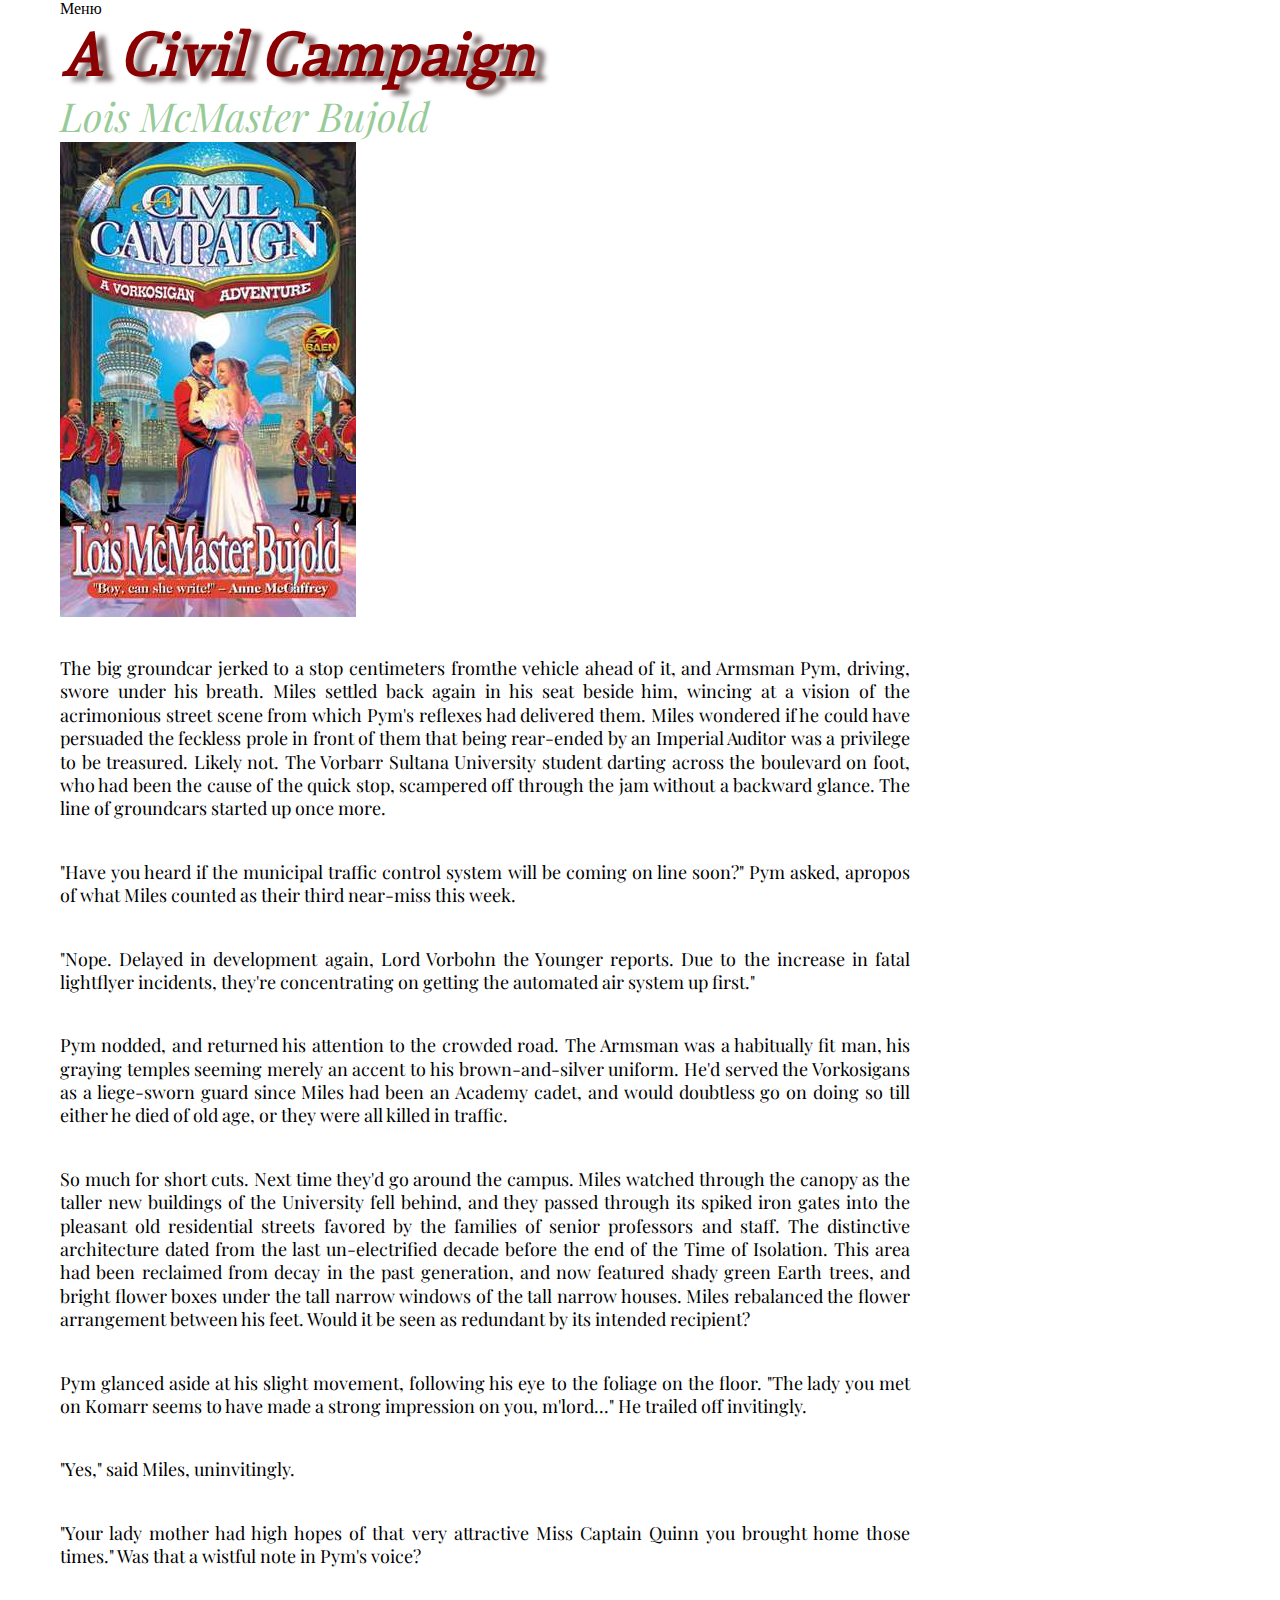
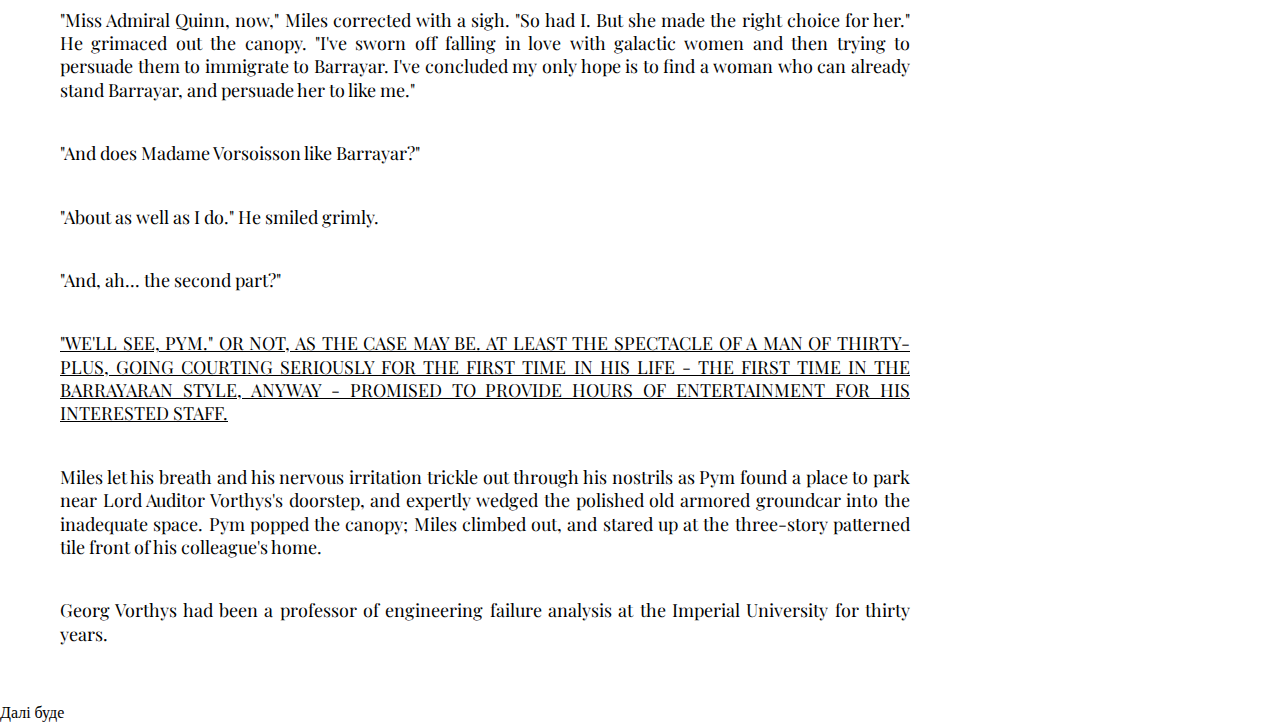
<file: index.html>
<!DOCTYPE html>
<html lang="en">

	<head>
		<meta charset="UTF-8">
		<meta http-equiv="X-UA-Compatible" content="IE=edge">
		<meta name="viewport" content="width=device-width, initial-scale=1.0">
		<link rel="stylesheet" href="css/style.css">
		<link rel="stylesheet" href="css/null.css">

		<title>Домашнє завдання до уроку 5</title>
	</head>
	<body>
		<main class="main">
			<header class="header">
				Меню
			</header>

			<h1 class="title1">
				A Civil Campaign
			</h1>
			<h3 class="title3">
				Lois McMaster Bujold
			</h3>
			<img src="img/990101.jpg" alt="Cover">
			<p class="text">The big groundcar jerked to a stop centimeters fromthe vehicle ahead of it, and Armsman Pym, driving, swore under his breath. Miles settled back again in his seat beside him, wincing at a vision of the acrimonious street scene from which Pym's reflexes had delivered them. Miles wondered if he could have persuaded the feckless prole in front of them that being rear-ended by an Imperial Auditor was a privilege to be treasured. Likely not. The Vorbarr Sultana University student darting across the boulevard on foot, who had been the cause of the quick stop, scampered off through the jam without a backward glance. The line of groundcars started up once more.</p>
			<p class="text">"Have you heard if the municipal traffic control system will be coming on line soon?" Pym asked, apropos of what Miles counted as their third near-miss this week.</p>
			<p class="text">"Nope. Delayed in development again, Lord Vorbohn the Younger reports. Due to the increase in fatal lightflyer incidents, they're concentrating on getting the automated air system up first."</p>
			<p class="text">Pym nodded, and returned his attention to the crowded road. The Armsman was a habitually fit man, his graying temples seeming merely an accent to his brown-and-silver uniform. He'd served the Vorkosigans as a liege-sworn guard since Miles had been an Academy cadet, and would doubtless go on doing so till either he died of old age, or they were all killed in traffic.</p>
			<p class="text">So much for short cuts. Next time they'd go around the campus. Miles watched through the canopy as the taller new buildings of the University fell behind, and they passed through its spiked iron gates into the pleasant old residential streets favored by the families of senior professors and staff. The distinctive architecture dated from the last un-electrified decade before the end of the Time of Isolation. This area had been reclaimed from decay in the past generation, and now featured shady green Earth trees, and bright flower boxes under the tall narrow windows of the tall narrow houses. Miles rebalanced the flower arrangement between his feet. Would it be seen as redundant by its intended recipient?</p>
			<p class="text">Pym glanced aside at his slight movement, following his eye to the foliage on the floor. "The lady you met on Komarr seems to have made a strong impression on you, m'lord..." He trailed off invitingly.</p>
			<p class="text">"Yes," said Miles, uninvitingly.</p>
			<p class="text">"Your lady mother had high hopes of that very attractive Miss Captain Quinn you brought home those times." Was that a wistful note in Pym's voice?</p>
			<p class="text">"Miss Admiral Quinn, now," Miles corrected with a sigh. "So had I. But she made the right choice for her." He grimaced out the canopy. "I've sworn off falling in love with galactic women and then trying to persuade them to immigrate to Barrayar. I've concluded my only hope is to find a woman who can already stand Barrayar, and persuade her to like me."</p>
			<p class="text">"And does Madame Vorsoisson like Barrayar?"</p>
			<p class="text">"About as well as I do." He smiled grimly.</p>
			<p class="text">"And, ah... the second part?"</p>
			<p class="text1">"We'll see, Pym." Or not, as the case may be. At least the spectacle of a man of thirty-plus, going courting seriously for the first time in his life - the first time in the Barrayaran style, anyway - promised to provide hours of entertainment for his interested staff.</p>
			<p class="text">Miles let his breath and his nervous irritation trickle out through his nostrils as Pym found a place to park near Lord Auditor Vorthys's doorstep, and expertly wedged the polished old armored groundcar into the inadequate space. Pym popped the canopy; Miles climbed out, and stared up at the three-story patterned tile front of his colleague's home.</p>
			<p class="text">Georg Vorthys had been a professor of engineering failure analysis at the Imperial University for thirty years.</p>

		</main>
		<footer class="footer">
			<div>
				<br>Далі буде
			</div>
		</footer>
	</body>

</html>
</file>
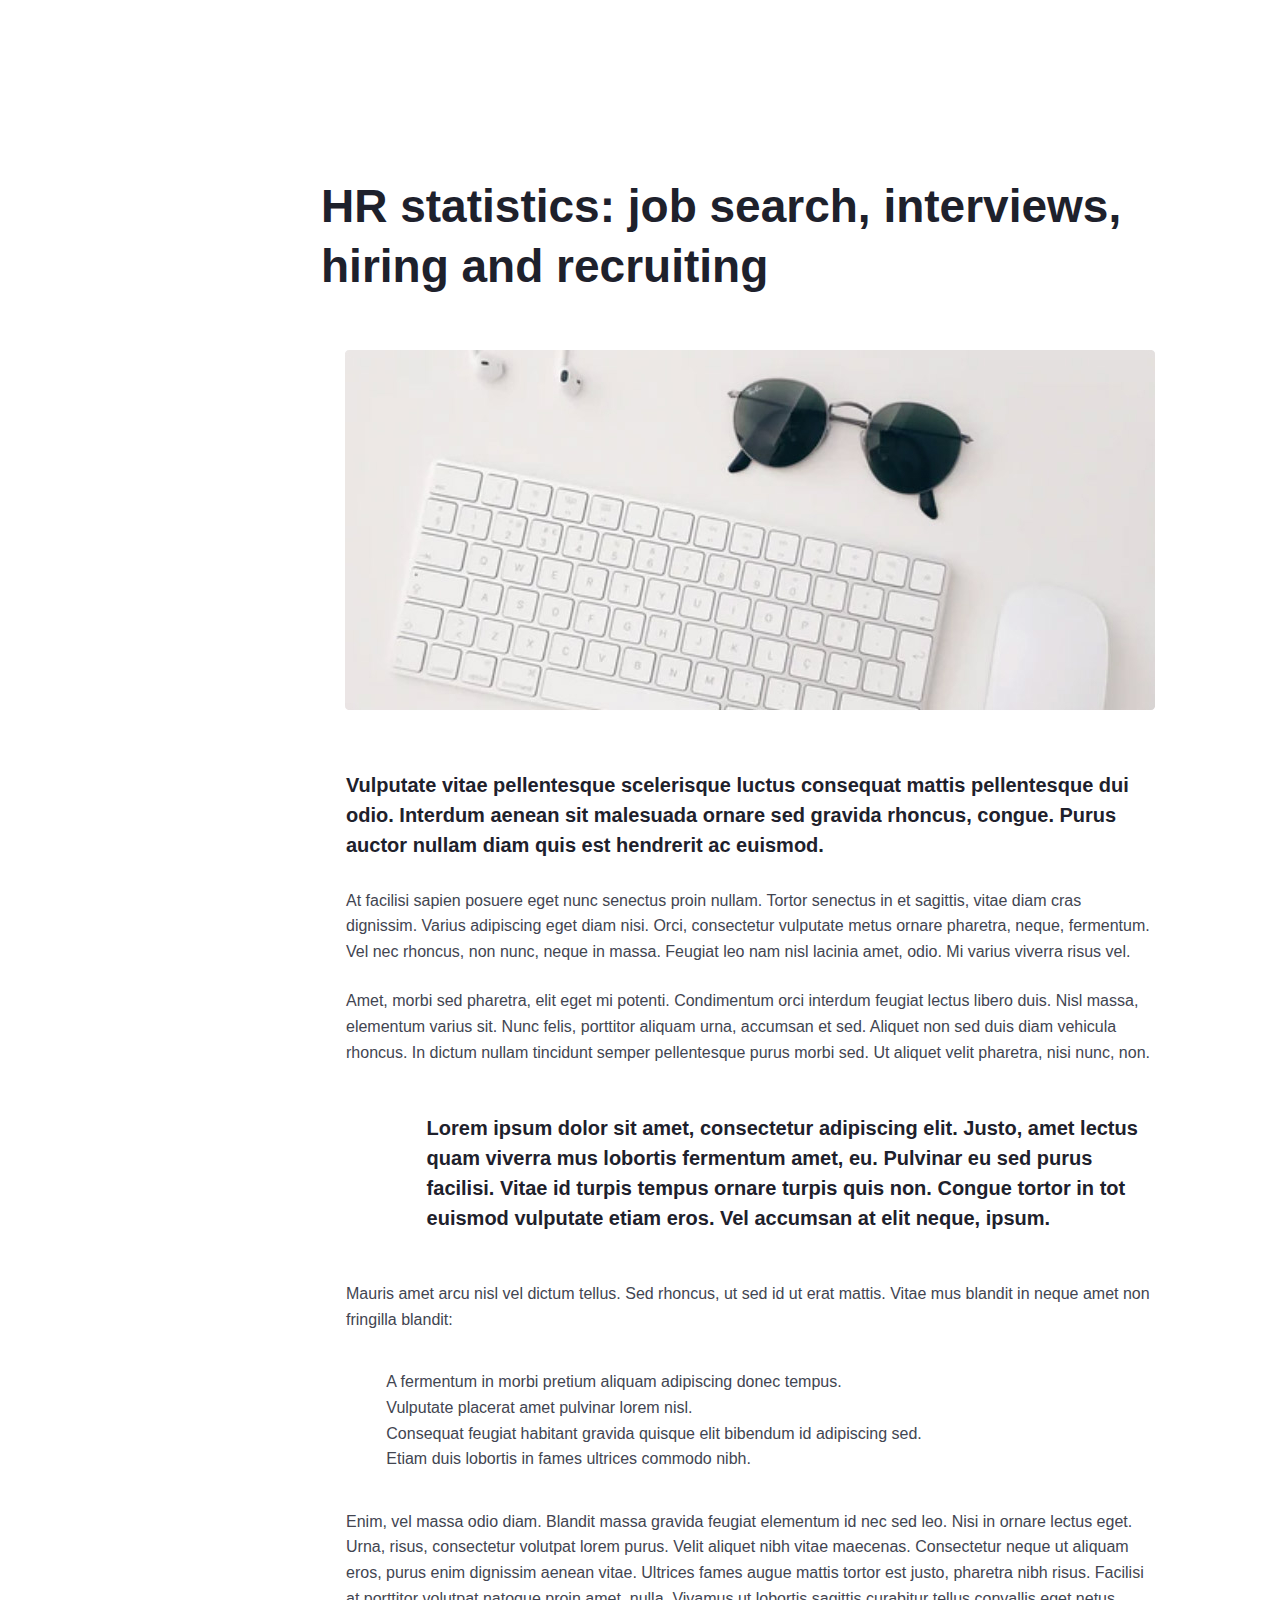
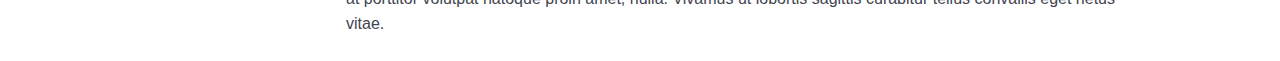
<file: course.html>
<!DOCTYPE html>
<html lang="en">
	<head>
		<meta charset="UTF-8">
		<meta http-equiv="X-UA-Compatible" content="IE=edge">
		<meta name="viewport" content="width=device-width, initial-scale=1.0">
		<link rel="stylesheet" href="css/null.css">
		<link rel="stylesheet" href="css/style.css">
		<link rel="preconnect" href="https://fonts.googleapis.com">
		<link rel="preconnect" href="https://fonts.gstatic.com" crossorigin>
		<link href="https://fonts.googleapis.com/css2?family=Bitter:wght@400;700;900&display=swap" rel="stylesheet">
		<title>Домашнее завдання до уроку 4. Частина друга</title>
	</head>
	<body>
		<div class="wrapper">
			<header>
				<!-- Якийсь хідер-->
			</header>
			<main>
				<h1 id="title2">
					HR statistics: job search, interviews, hiring and recruiting
				</h1>

				<div class="image">
					<img src="img/image.jpg" alt="picture">
				</div>
				<div class="article">
					<p class="paragraph1">Vulputate vitae pellentesque scelerisque luctus consequat mattis pellentesque dui odio. Interdum aenean sit malesuada ornare sed gravida rhoncus, congue. Purus auctor nullam diam quis est hendrerit ac euismod. </p>
					<p class="text2">At facilisi sapien posuere eget nunc senectus proin nullam. Tortor senectus in et sagittis, vitae diam cras dignissim. Varius adipiscing eget diam nisi. Orci, consectetur vulputate metus ornare pharetra, neque, fermentum. Vel nec rhoncus, non nunc, neque in massa. Feugiat leo nam nisl lacinia amet, odio. Mi varius viverra risus vel.</p>
					<p class="text2">Amet, morbi sed pharetra, elit eget mi potenti. Condimentum orci interdum feugiat lectus libero duis. Nisl massa, elementum varius sit. Nunc felis, porttitor aliquam urna, accumsan et sed. Aliquet non sed duis diam vehicula rhoncus. In dictum nullam tincidunt semper pellentesque purus morbi sed. Ut aliquet velit pharetra, nisi nunc, non.</p>
					<p class="paragraph2">Lorem ipsum dolor sit amet, consectetur adipiscing elit. Justo, amet lectus quam viverra mus lobortis fermentum amet, eu. Pulvinar eu sed purus facilisi. Vitae id turpis tempus ornare turpis quis non. Congue tortor in tot euismod vulputate etiam eros. Vel accumsan at elit neque, ipsum.</p>
					<p class="text2">Mauris amet arcu nisl vel dictum tellus. Sed rhoncus, ut sed id ut erat mattis. Vitae mus blandit in neque amet non fringilla blandit:</p>
					<ul class="list2">
						<li>A fermentum in morbi pretium aliquam adipiscing donec tempus.</li>
						<li>Vulputate placerat amet pulvinar lorem nisl.</li>
						<li>Consequat feugiat habitant gravida quisque elit bibendum id adipiscing sed.</li>
						<li>Etiam duis lobortis in fames ultrices commodo nibh.</li>
					</ul>
					<p class="text2">Enim, vel massa odio diam. Blandit massa gravida feugiat elementum id nec sed leo. Nisi in ornare lectus eget. Urna, risus, consectetur volutpat lorem purus. Velit aliquet nibh vitae maecenas. Consectetur neque ut aliquam eros, purus enim dignissim aenean vitae. Ultrices fames augue mattis tortor est justo, pharetra nibh risus. Facilisi at porttitor volutpat natoque proin amet, nulla. Vivamus ut lobortis sagittis curabitur tellus convallis eget netus vitae.</p>
				</div>

			</main>
			<footer>
				<!-- якийсь футер-->
			</footer>
		</div>
	</body>
</html>
</file>
<file: css/style.css>
@import url("https://fonts.googleapis.com/css2?family=Playfair+Display:ital,wght@0,400;1,700;1,900&display=swap");
@font-face {
	font-family: "Andada Pro";
	src: url("../fonts/AndadaPro-Regular.woff2") format("woff2"), url("../fonts/AndadaPro-Regular.woff") format("woff");
	font-weight: 400;
	font-style: normal;
	font-display: swap;
}
.wrapper {
	min-height: 100%;
	overflow: hidden;
	max-width: 839px;
	margin: 177px 0 0 321px;
}
#title2 {
	font-family: Lato, Arial, Helvetica, sans-serif;
	font-weight: 900;
	font-style: normal;
	font-size: 46px;
	line-height: 1.3;
	color: #1e212c;
	max-width: 810px;
	margin-right: 29px;
}
.image {
	margin: 53px 0 60px 24px;
	height: 360px;
	width: 810px;
}
.paragraph1 {
	font-family: Lato, Arial, Helvetica, sans-serif;
	font-weight: 700;
	font-style: normal;
	font-size: 20px;
	line-height: 1.5;
	color: #1e212c;
	margin: 0px 0px 28px 0px;
}
.paragraph2 {
	font-family: Lato, Arial, Helvetica, sans-serif;
	font-weight: 700;
	font-style: normal;
	font-size: 20px;
	line-height: 1.5;
	color: #1e212c;
	margin: 48px 0 48px 0;
	padding-left: 10%;
}

.text2 {
	font-family: Lato, Arial, Helvetica, sans-serif;
	font-weight: 400;
	font-style: normal;
	font-size: 16px;
	line-height: 1.6;
	color: #424551;
	margin: 24px 0 24px 0;
}
.list2 {
	font-family: Lato, Arial, Helvetica, sans-serif;
	font-weight: 400;
	font-style: normal;
	font-size: 16px;
	line-height: 1.6;
	color: #424551;
	padding-left: 5%;
	margin: 37px 0 37px 0;
}
.article {
	padding-left: 25px;
	padding-right: 8px;
	max-width: 921.4px;
}
.main {
	min-height: 100%;
	overflow: hidden;
	padding-left: 60px;
	padding-right: 10px;
	max-width: 850px;
}
.text {
	font-family: "Playfair Display", serif;
	font-size: 18px;
	line-height: 1.3;
	margin: 40px 0 40px 0;
	text-align: justify;
}
.title1 {
	font-family: "Andada Pro", serif;
	font-weight: 700;
	font-style: italic;
	font-size: 60px;
	color: darkred;
	text-shadow: 10px 5px 5px rgb(124, 110, 110);
}
.title3 {
	font-family: "Playfair Display", serif;
	font-weight: 400;
	font-style: italic;
	font-size: 40px;
	color: rgba(0, 128, 0, 0.411);
}
.text1 {
	font-family: "Playfair Display", serif;
	font-size: 18px;
	line-height: 1.3;
	margin: 40px 0 40px 0;
	text-align: justify;
	text-decoration: underline;
	text-transform: uppercase;
}
</file>
<file: css/null.css>
/* Обнуляющий стиль */
*,
*::before,
*::after {
	margin: 0;
	padding: 0;
	border: 0;
}
li {
	list-style: none;
}
a,
a:visited {
	text-decoration: none;
}
a:hover {
	text-decoration: none;
}
h1,
h2,
h3,
h4,
h5,
h6 {
	font-weight: inherit;
	font-size: inherit;
}
img {
	vertical-align: top;
}

body,
html {
	height: 100%;
}

/* ================================================================ */
</file>
